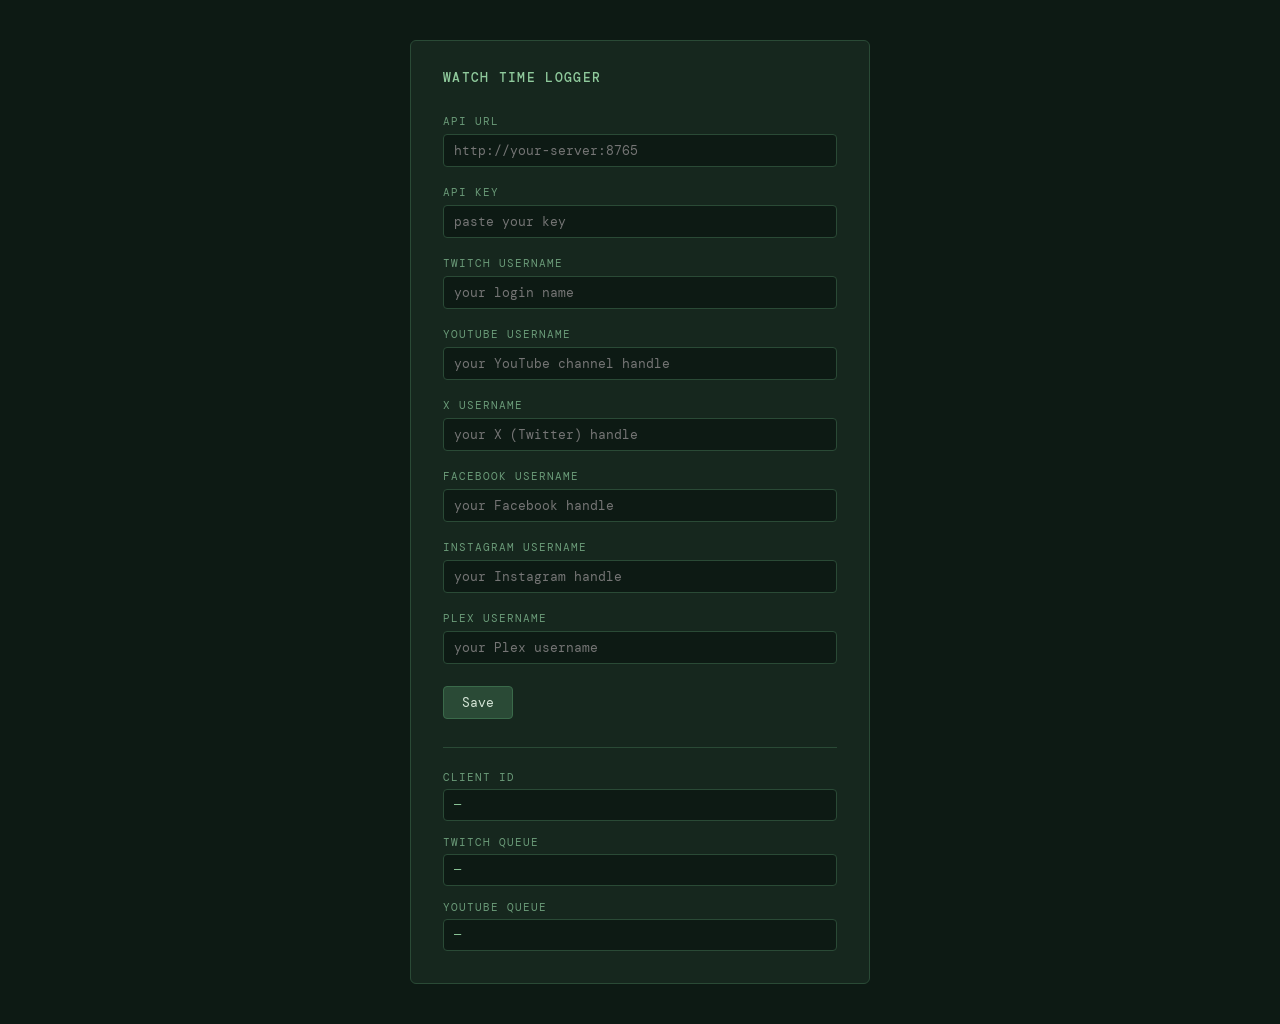
<file: extension/options.html>
<!doctype html>
<html lang="en">
<head>
  <meta charset="utf-8">
  <title>Watch Time Logger — Settings</title>
  <style>
    @import url('https://fonts.googleapis.com/css2?family=DM+Mono:ital,wght@0,400;0,500;1,400&display=swap');

    *, *::before, *::after { box-sizing: border-box; margin: 0; padding: 0; }

    body {
      min-height: 100vh;
      background: #0d1a14;
      color: #d4e4d6;
      font-family: 'DM Mono', 'Cascadia Code', 'Fira Code', ui-monospace, monospace;
      font-size: 13px;
      display: flex;
      align-items: flex-start;
      justify-content: center;
      padding: 40px 16px;
    }

    .panel {
      width: 100%;
      max-width: 460px;
      background: #16271e;
      border: 1px solid #2a4a36;
      border-radius: 6px;
      padding: 28px 32px 32px;
    }

    h1 {
      font-size: 13px;
      font-weight: 500;
      color: #8fca9c;
      letter-spacing: 0.1em;
      margin-bottom: 28px;
    }

    .field { margin-bottom: 18px; }

    label {
      display: block;
      font-size: 11px;
      color: #6a9a78;
      letter-spacing: 0.09em;
      text-transform: uppercase;
      margin-bottom: 6px;
    }

    input[type="url"],
    input[type="password"],
    input[type="text"] {
      width: 100%;
      background: #0d1a14;
      border: 1px solid #2a4a36;
      border-radius: 4px;
      color: #d4e4d6;
      font-family: inherit;
      font-size: 13px;
      padding: 7px 10px;
      outline: none;
      transition: border-color 0.15s;
    }

    input:focus { border-color: #4a8a5a; }

    .actions {
      display: flex;
      align-items: center;
      gap: 14px;
      margin-top: 22px;
      margin-bottom: 28px;
    }

    button {
      background: #2a4a36;
      border: 1px solid #3a6a4a;
      border-radius: 4px;
      color: #d4e4d6;
      cursor: pointer;
      font-family: inherit;
      font-size: 13px;
      padding: 7px 18px;
      transition: background 0.15s;
    }

    button:hover { background: #3a5a46; }
    button:active { background: #1d3629; }

    .status-msg {
      font-size: 12px;
      color: #8fca9c;
      min-height: 16px;
    }

    .status-msg.error { color: #d07070; }

    hr {
      border: none;
      border-top: 1px solid #2a4a36;
      margin-bottom: 22px;
    }

    .info-grid { display: grid; gap: 14px; }

    .info-label {
      font-size: 11px;
      color: #6a9a78;
      letter-spacing: 0.09em;
      text-transform: uppercase;
      margin-bottom: 5px;
    }

    .info-value {
      background: #0d1a14;
      border: 1px solid #2a4a36;
      border-radius: 4px;
      padding: 7px 10px;
      font-size: 12px;
      color: #8fca9c;
      word-break: break-all;
    }
  </style>
</head>
<body>
  <div class="panel">
    <h1>WATCH TIME LOGGER</h1>

    <div class="field">
      <label for="apiUrl">API URL</label>
      <input id="apiUrl" type="url" placeholder="http://your-server:8765">
    </div>

    <div class="field">
      <label for="apiKey">API Key</label>
      <input id="apiKey" type="password" placeholder="paste your key">
    </div>

    <div class="field">
      <label for="twitchUser">Twitch Username</label>
      <input id="twitchUser" type="text" placeholder="your login name">
    </div>

    <div class="field">
      <label for="youtubeUser">YouTube Username</label>
      <input id="youtubeUser" type="text" placeholder="your YouTube channel handle">
    </div>

    <div class="field">
      <label for="xUser">X Username</label>
      <input id="xUser" type="text" placeholder="your X (Twitter) handle">
    </div>

    <div class="field">
      <label for="facebookUser">Facebook Username</label>
      <input id="facebookUser" type="text" placeholder="your Facebook handle">
    </div>

    <div class="field">
      <label for="instagramUser">Instagram Username</label>
      <input id="instagramUser" type="text" placeholder="your Instagram handle">
    </div>

    <div class="field">
      <label for="plexUser">Plex Username</label>
      <input id="plexUser" type="text" placeholder="your Plex username">
    </div>

    <div class="actions">
      <button id="save">Save</button>
      <span class="status-msg" id="statusMsg"></span>
    </div>

    <hr>

    <div class="info-grid">
      <div>
        <div class="info-label">Client ID</div>
        <div class="info-value" id="clientId">—</div>
      </div>
      <div>
        <div class="info-label">Twitch Queue</div>
        <div class="info-value" id="queueLen">—</div>
      </div>
      <div>
        <div class="info-label">YouTube Queue</div>
        <div class="info-value" id="ytQueueLen">—</div>
      </div>
    </div>
  </div>
  <script src="options.js"></script>
</body>
</html>
</file>
